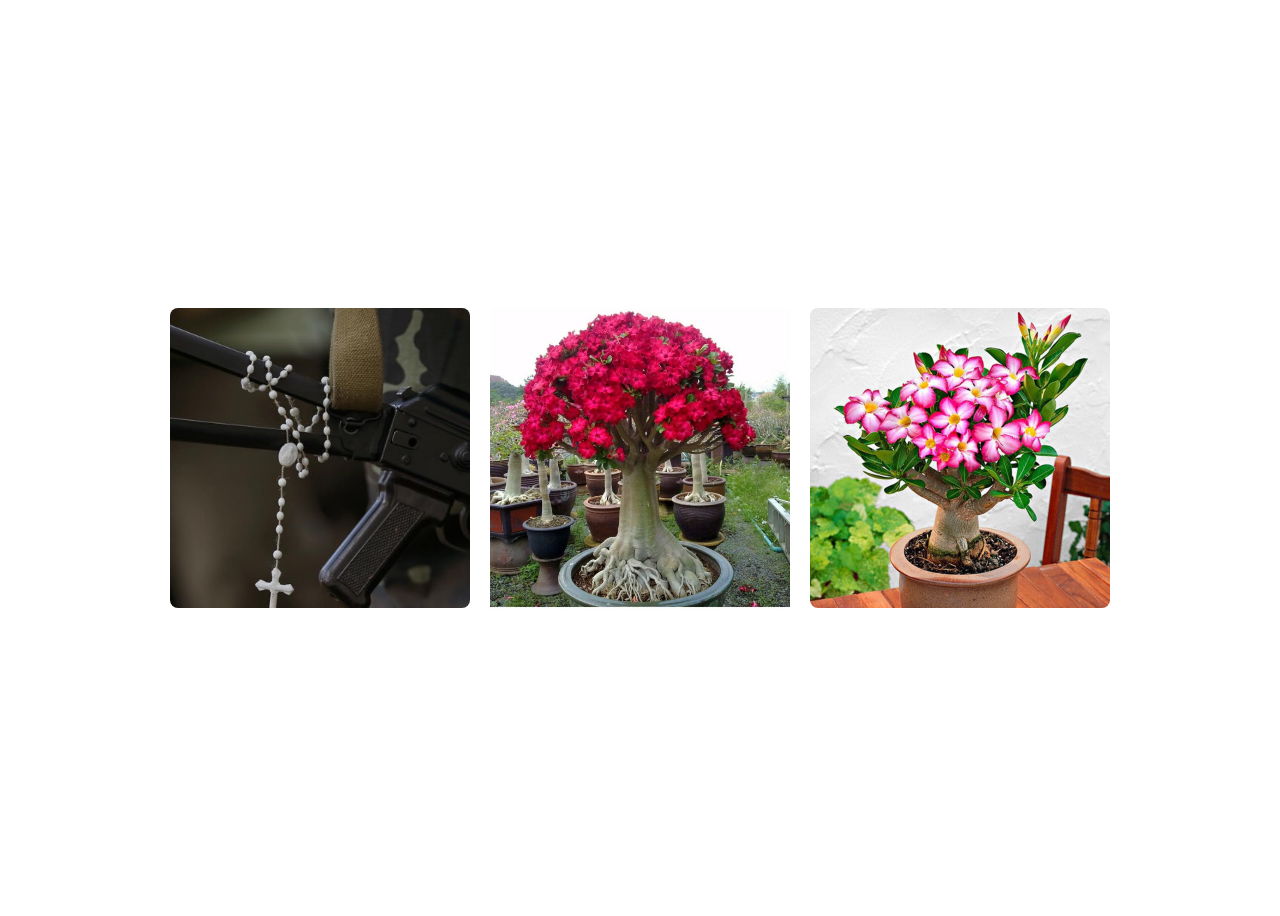
<file: ExpandedDiv/index.html>
<!DOCTYPE html>
<html lang="en">
<head>
    <meta charset="UTF-8">
    <meta http-equiv="X-UA-Compatible" content="IE=edge">
    <meta name="viewport" content="width=\, initial-scale=1.0">
    <title>Div Transform</title>
    <link rel="stylesheet" href="index.css">
</head>
<body>  

    
    <div class="wrapper">
        <div class="box">
            <img src="image1.jpg" alt="">
        </div>
        <div class="box">
            <img src="rosa1.jpg" alt="">
        </div>
        <div class="box">
            <img src="rosa2.jpg" alt="">
        </div>
     </div>
    
</body>
</html>
</file>
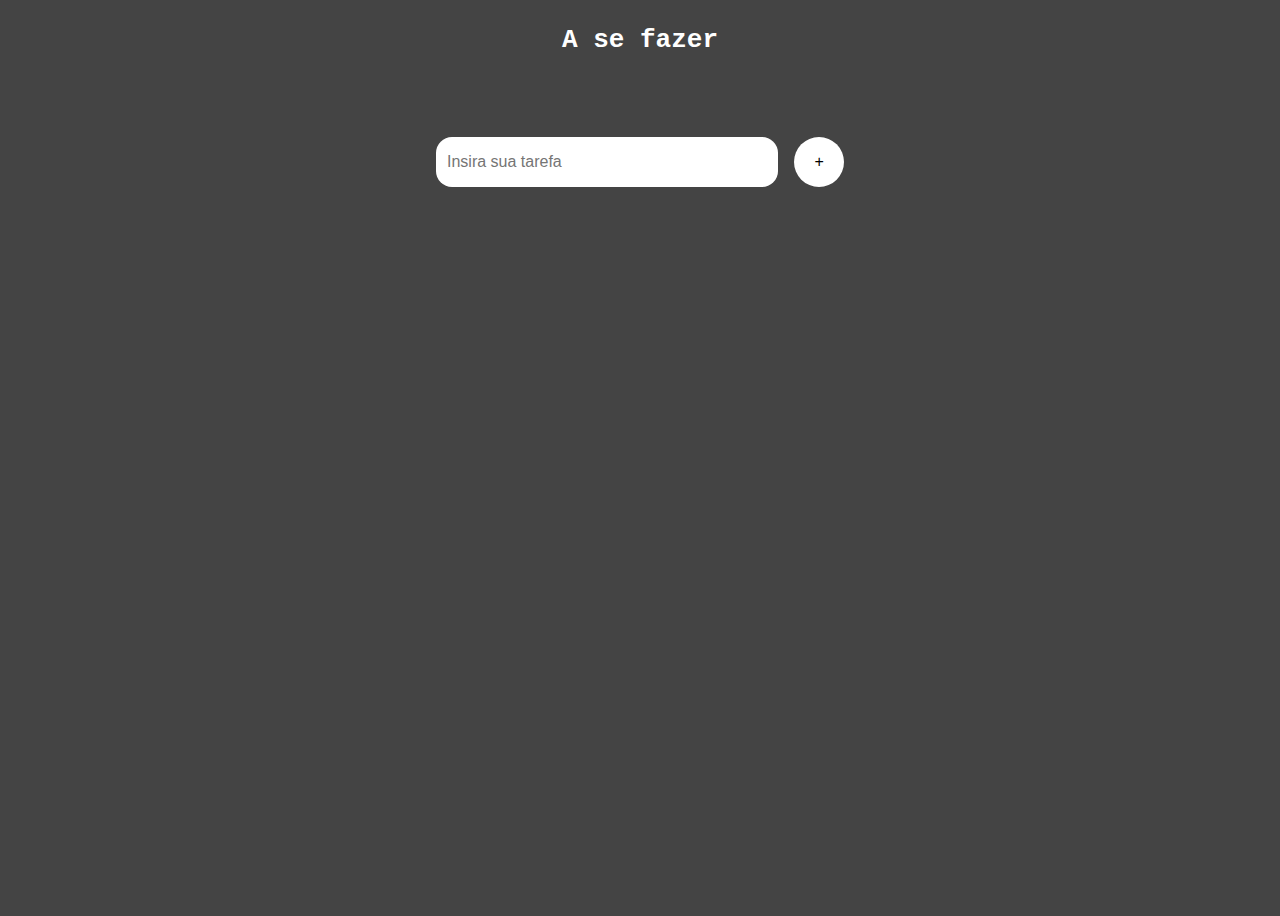
<file: simplecrud/crud.html>
<!DOCTYPE html>
<html lang="en">
<head>
    <meta charset="UTF-8">
    <meta http-equiv="X-UA-Compatible" content="IE=edge">
    <meta name="viewport" content="width=device-width, initial-scale=1.0">
    <link rel="stylesheet" href="crud.css">
    <script src="crud.js"></script>
    <title>Simple CRUD</title>
</head>
<body>
    <h1>A se fazer</h1>
    <div class="content">
        <div class="content--add-item">
            <input type="text" id="input--new-task" placeholder="Insira sua tarefa">
            <button onclick="newTask()" id="btn--new-task" title="Adicione uma tarefa">+</button>
            <!-- input, botao -->
        </div>

        <div class="content--body">
            <ul id="to-do-list"> <!-- lists -->
            </ul>
        </div>
    </div>
</body>
</html>
</file>
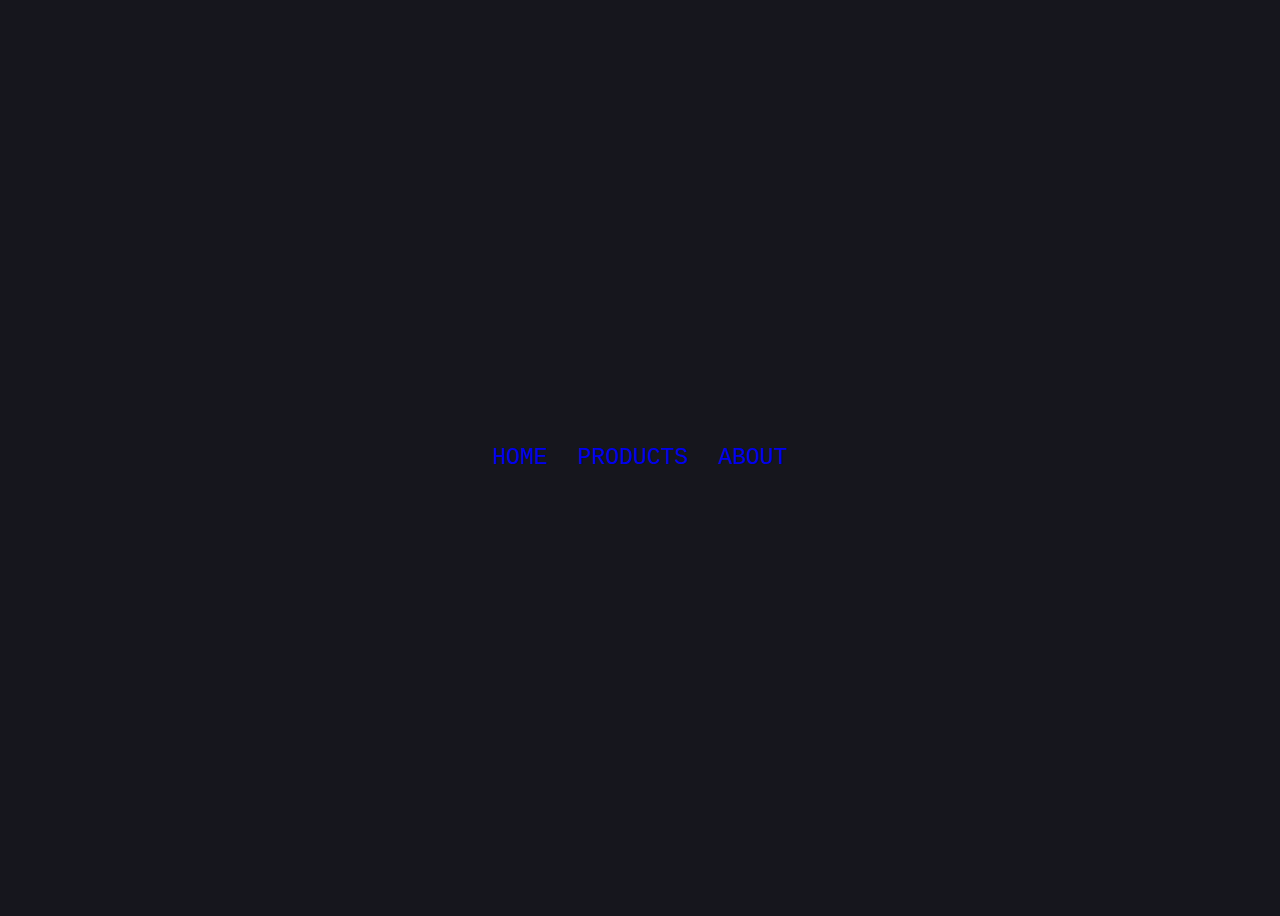
<file: underline-hover/underline-hover.html>
<!DOCTYPE html>
<html lang="en">
<head>
    <meta charset="UTF-8">
    <meta http-equiv="X-UA-Compatible" content="IE=edge">
    <meta name="viewport" content="width=device-width, initial-scale=1.0">
    <title>Document</title>
    <link rel="stylesheet" href="underline-hover.css">
</head>
<body>
    <nav class="head">
        <a href="/">HOME</a>
        <a href="/">PRODUCTS</a>
        <a href="/">ABOUT</a>

    </nav>
</body>
</html>
</file>
<file: ExpandedDiv/index.css>
.wrapper {
    display: flex;
    flex-direction: row;
    justify-content: center;
    align-items: center;
    height: 100vh; 
    /* ^^^^^^ It takes all the height of
    the user's monitor */
}

.box {
    width: 300px;
    margin: 0 10px;
    transition: 1s;
}

    .box img {
        display: block;
        width: 100%;
        border-radius: 8px;
    }

.box:hover {
    transform:scale(1.1);
    z-index: 2;
}
</file>
<file: simplecrud/crud.css>
:root{
    --color-dark: #444444;
}

body {
    font-family: monospace;
    background-color: var(--color-dark);
    color: #fff;

    height: 100vh;
    display: flex;
    flex-direction: column;
    align-items: center;
    gap: 4rem;
}

.content {  
    display: flex;
    flex-direction: column;
    gap: 4rem;
}

.content--add-item {
    display: flex;
    /* align-items: center; */
    flex-wrap: wrap;
    gap: 1rem;

}

#input--new-task,
#btn--new-task {
    border: none;
    outline: none;
    font-size: 1rem;
    border-radius: 1rem;
    background-color: #fff;
    padding: 0.7rem;
}

#input--new-task {
    width: 20rem;
}

#btn--new-task {
    width: 50px;
    height: 50px;
    border-radius: 50%;
    transition: 0.4s;
}
    #btn--new-task:hover {
        background-color: #3a3838;
        cursor: pointer;
    }


#to-do-list {
    display: flex;
    flex-direction: column;
    padding: 0;
    gap: 1.5rem;
}

#to-do-list li {
    display: flex;
    justify-content: space-between;

    font-size: 1.4rem;
    list-style-type: none;
    text-transform: capitalize;
}

.content--body {
  height: 400px;
  width: 100%;
  overflow: scroll;
}
</file>
<file: underline-hover/underline-hover.css>
* {
    text-decoration: none;
    background-color: #16161d;
    font-size: 1.2rem;
    font-family: monospace;

}

.head {
    height: 100vh;
    display: flex;
    justify-content: center;
    align-items: center;
    gap: 30px;
}


a {
    position: relative;
}

a::after {
    content: "";
    height: 3px;
    width: 0;
    background-color: white;
    position: absolute;
    left: 0;
    bottom: -5px;
    transition: 0.3s;
}

a:hover::after {
    width: 100%;
}
</file>
